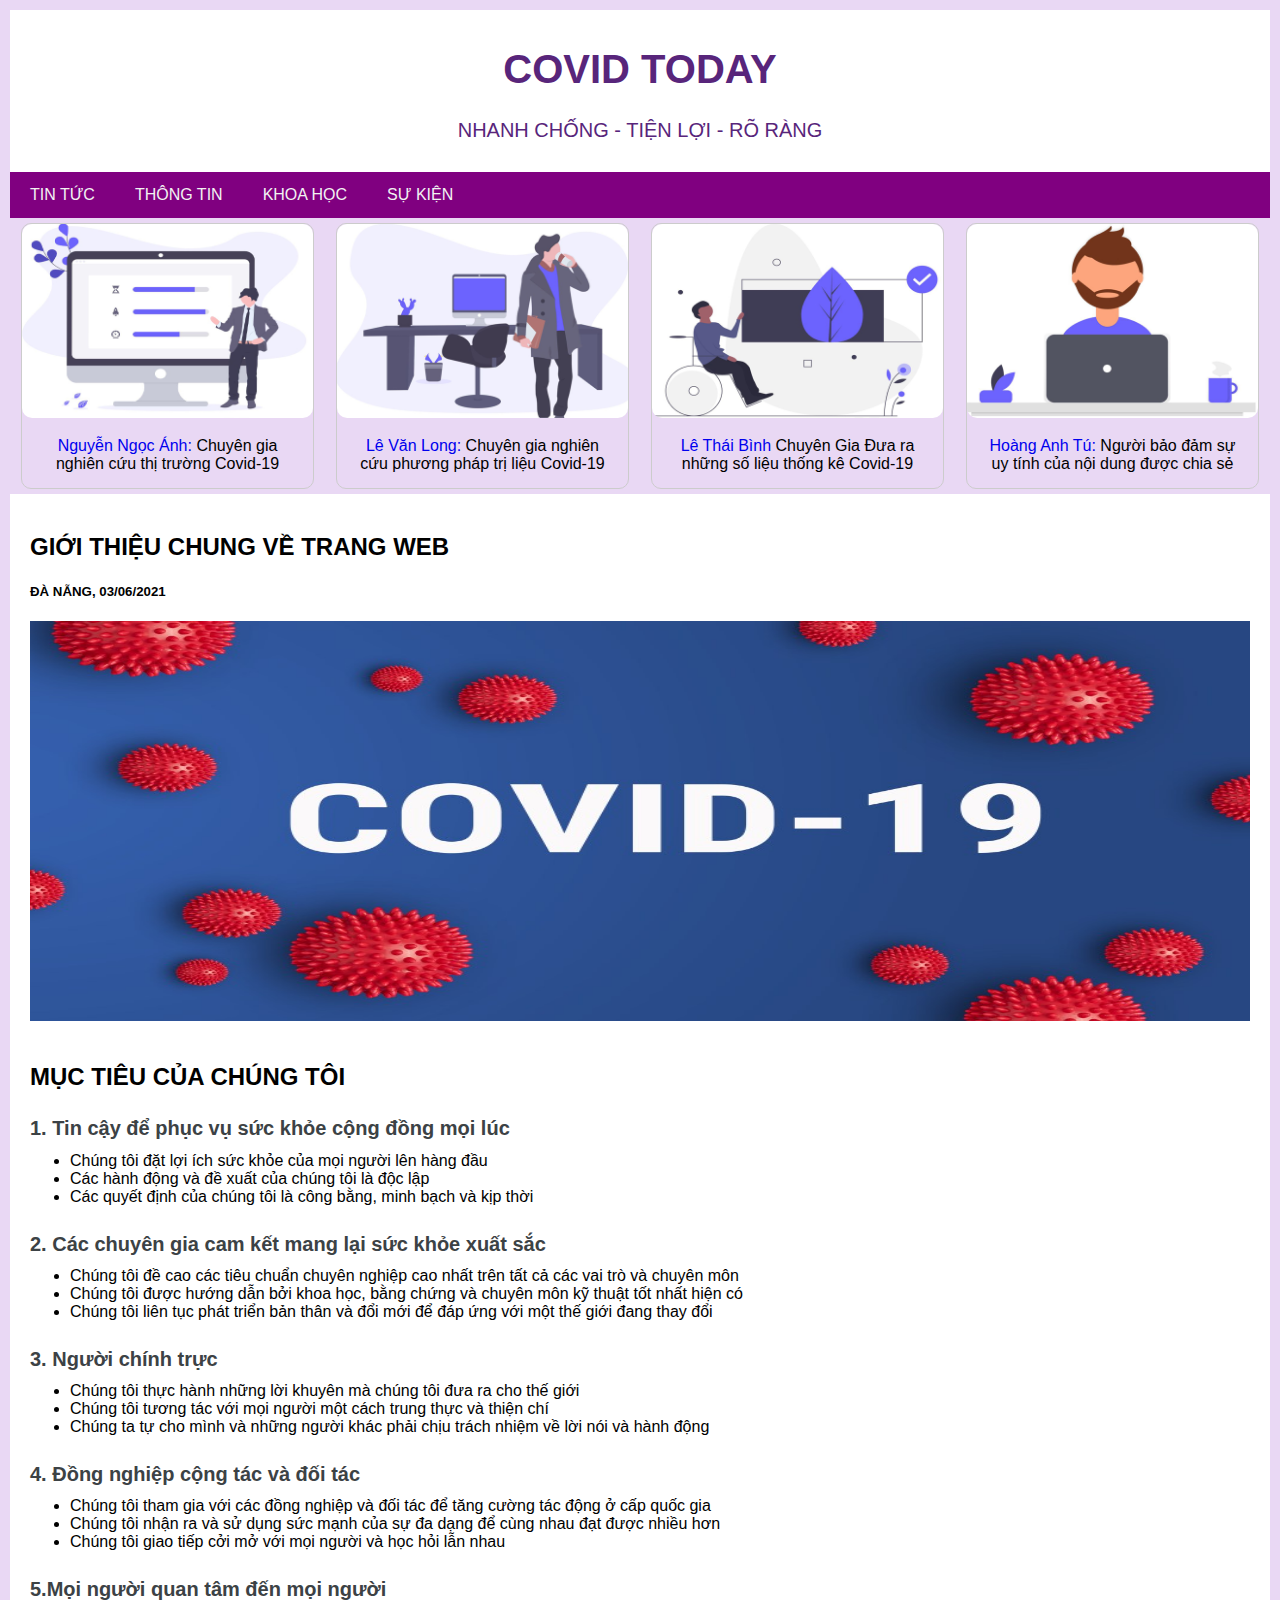
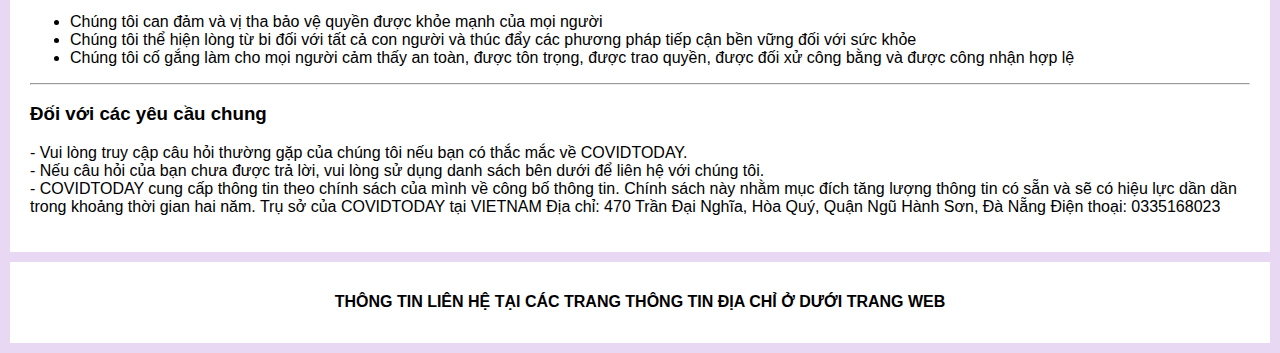
<file: index23.html>
<!DOCTYPE html>
<html>
<head>
<title>Thông tin</title>
<meta charset="UTF-8">
<meta name="viewport" content="width=device-width, initial-scale=1">
<style>
* {
  box-sizing: border-box;
}

/* Style the body */
body {
  font-family: Arial;
  padding: 10px;
  background: #e9d8f4;
  margin: 0;
}

/* Header/logo Title */
.header {
  padding: 10px;
  text-align: center;
  background: white;
  color: #58257b;
}
.header h1 {
  font-size: 40px;
}

.header p {
  font-size: 20px;
}
/* Định dạng navigation bar */
.navbar {
  display: flex;
  background-color: purple;
}

/* Định dạng link điều hướng */
.navbar a {
  color: #f2f2f2;
  padding: 14px 20px;
  text-decoration: none;
  text-align: center;
}

/* Thay đổi màu liên kết khi di chuột qua */
.navbar a:hover {
  background-color: #db7093;
  color: white;
}

/* Column container */
.row {
  display: flex;
  flex-wrap: wrap;
}



/* Cột chính */
.main {
  flex: 100%;
  background-color: white;
  padding: 20px;
}

/* Hình ảnh tượng trưng */
.fakeimg {
  background-color: #baa1cc;
  width: 100%;
  padding: 20px;
}

/* Footer */
.footer {
  padding: 10px;
  text-align: center;
  background: white;
  margin-top: 10px;
}
div.gallery{
  margin: 5px;
  border: 1px solid #ccc;
  float: left;
  /* width: 300px; */
  border-radius: 10px;
}
div.gallery:hover{
  border: 2px solid #777;
}

div.gallery img{
  border-radius: 10px;
  width: 100%;
  height: 100%;
}

div.disc {
  padding: 15px;
  text-align: center; 
}
div.disc span a {
  text-decoration:  none;
}

div.linkface{
  text-decoration: none;
  text-align:  center;

}

.responsive {
  padding: 0 6px;
  float: left;
  width: 24.99999%;
}
@media only screen and (max-width: 700px){
  .responsive{
    width: 49.99999%;
    margin: 6px 0;
  }
}
@media only screen and (max-width: 500px){
  .responsive{
    width: 100%;
  }
}

.clearfix:after{
  content:"";
  clear: both;
  display: table;
}


/* Bố cục linh hoạt: các cột xếp chồng lên nhau thay vì cạnh nhau khi màn hình 
có chiều rộng dưới 600px */
@media screen and (max-width: 600px) {
  .row, .navbar {
    flex-direction: column;
  }
}
</style>
</head>
<body>

<!-- Header -->
<div class="header">
  <h1>COVID TODAY</h1>
  <p>NHANH CHỐNG - TIỆN LỢI - RÕ RÀNG</p>
</div>

<!-- Navigation Bar -->
<div class="navbar">
  <a href="#">TIN TỨC</a>
  <a href="#">THÔNG TIN</a>
  <a href="#">KHOA HỌC</a>
  <a href="#">SỰ KIỆN</a>
</div>

<!-- Nội dung -->
  <div class="responsive">
    <div class="gallery">
      <a href="Images/anh1.JPG">
        <img src="Images/anh1.JPG" width="170" height="170">
      </a>
      <div class="disc"> <span><a target="_blank" href="https://www.facebook.com/profileofme">Nguyễn Ngọc Ánh:</a></span> Chuyên gia nghiên cứu thị trường Covid-19 </div>
    </div>
  </div>

  <div class="responsive">
    <div class="gallery">
      <a href="Images/long1.jpg">
        <img src="Images/long1.jpg" width="170" height="170">
      </a>
     <div class="disc"> <span><a target="_blank" href="https://www.facebook.com/profile.php?id=100041602174887">Lê Văn Long:</a></span> Chuyên gia nghiên cứu phương pháp trị liệu Covid-19 </div>
    </div>  
  </div>

  <div class="responsive">
    <div class="gallery">
      <a href="Images/binh1.jpg">
        <img src="Images/binh1.jpg" width="170" height="170">
      </a>
     <div class="disc">  <span><a target="_blank" href="https://www.facebook.com/winter.soldiers.10690">Lê Thái Bình</a></span> Chuyên Gia Đưa ra những số liệu thống kê Covid-19 </div>
    </div>  
  </div>

  <div class="responsive">
    <div class="gallery">
      <a href="Images/tu1.jpg" >
      <img src="Images/tu1.jpg" width="170" height="170">
      </a>
      <div class="disc"> <span><a target="_blank" href="https://www.facebook.com/profile.php?id=100004985657894">Hoàng Anh Tú:</a></span> Người bảo đảm sự uy tính của nội dung được chia sẻ </div>    </div>
  </div>

  <div class="clearfix"></div>
  <!--Nội dung responsive -->

  <div class="main">
    <h2>GIỚI THIỆU CHUNG VỀ TRANG WEB</h2>
    <h5>ĐÀ NẴNG, 03/06/2021</h5>
    <div> <img src="Images/bg.jpg" width="100%" height="400" alt=""> </div>
   <!--  <p>Form là một phần không thể thiếu trong bất kì loại website nào.</p>
    <p>Ở bài viết này, Quantrimang.com sẽ hướng dẫn bạn cách xây dựng phần 
    giao diện hiển thị của một biểu mẫu cơ bản. Giao diện này có thể được làm 
    khá đẹp mắt với CSS</p> -->
    <br>
    <h2>MỤC TIÊU CỦA CHÚNG TÔI</h2>
<!--     <h5>Quách Tỉnh, 14/02/2019</h5>
    <div class="fakeimg" style="height:200px;">Ảnh</div>
 --> 
  <h4 style="color: #3c4245; font-size: 20px;"> 1. Tin cậy để phục vụ sức khỏe cộng đồng mọi lúc </h4> 
    <ul style="margin-top:-15px;">
      <li>Chúng tôi đặt lợi ích sức khỏe của mọi người lên hàng đầu</li>
      <li> Các hành động và đề xuất của chúng tôi là độc lập </li>
      <li>Các quyết định của chúng tôi là công bằng, minh bạch và kịp thời</li>
    </ul>

  <h4 style="color: #3c4245; font-size: 20px;"> 2. Các chuyên gia cam kết mang lại sức khỏe xuất sắc </h4> 
    <ul style="margin-top:-15px;">
      <li>Chúng tôi đề cao các tiêu chuẩn chuyên nghiệp cao nhất trên tất cả các vai trò và chuyên môn</li>
      <li>Chúng tôi được hướng dẫn bởi khoa học, bằng chứng và chuyên môn kỹ thuật tốt nhất hiện có</li>
      <li>Chúng tôi liên tục phát triển bản thân và đổi mới để đáp ứng với một thế giới đang thay đổi</li>
    </ul>

  <h4 style="color: #3c4245; font-size: 20px;"> 3. Người chính trực</h4> 
    <ul style="margin-top:-15px;">
      <li>Chúng tôi thực hành những lời khuyên mà chúng tôi đưa ra cho thế giới</li>
      <li>Chúng tôi tương tác với mọi người một cách trung thực và thiện chí</li>
      <li>Chúng ta tự cho mình và những người khác phải chịu trách nhiệm về lời nói và hành động</li>
    </ul>

  <h4 style="color: #3c4245; font-size: 20px;"> 4. Đồng nghiệp cộng tác và đối tác</h4> 
    <ul style="margin-top:-15px;">
      <li>Chúng tôi tham gia với các đồng nghiệp và đối tác để tăng cường tác động ở cấp quốc gia</li>
      <li>Chúng tôi nhận ra và sử dụng sức mạnh của sự đa dạng để cùng nhau đạt được nhiều hơn</li>
      <li>Chúng tôi giao tiếp cởi mở với mọi người và học hỏi lẫn nhau</li>
    </ul>

  <h4 style="color: #3c4245; font-size: 20px;"> 5.Mọi người quan tâm đến mọi người</h4> 
    <ul style="margin-top:-15px;">
      <li>Chúng tôi can đảm và vị tha bảo vệ quyền được khỏe mạnh của mọi người</li>
      <li>Chúng tôi thể hiện lòng từ bi đối với tất cả con người và thúc đẩy các phương pháp tiếp cận bền vững đối với sức khỏe</li>
      <li>Chúng tôi cố gắng làm cho mọi người cảm thấy an toàn, được tôn trọng, được trao quyền, được đối xử công bằng và được công nhận hợp lệ</li>
    </ul>

  <hr style="color: 4px solid grey;">
   <h3>Đối với các yêu cầu chung</h3>
    <p >- Vui lòng truy cập câu hỏi thường gặp của chúng tôi nếu bạn có thắc mắc về COVIDTODAY.
    <br>- Nếu câu hỏi của bạn chưa được trả lời, vui lòng sử dụng danh sách bên dưới để liên hệ với chúng tôi. <br>
    - COVIDTODAY cung cấp thông tin theo chính sách của mình về công bố thông tin. Chính sách này nhằm mục đích tăng lượng thông tin có sẵn và sẽ có hiệu lực dần dần trong khoảng thời gian hai năm.

    Trụ sở của COVIDTODAY tại VIETNAM
    Địa chỉ: 470 Trần Đại Nghĩa, Hòa Quý, Quận Ngũ Hành Sơn, Đà Nẵng
    Điện thoại: 0335168023
    </p>
  </div>
</div>

<!-- Footer -->
<div class="footer">
  <h4>THÔNG TIN LIÊN HỆ TẠI CÁC TRANG THÔNG TIN ĐỊA CHỈ Ở DƯỚI TRANG WEB</h4>
</div>

</body>
</html>
</file>
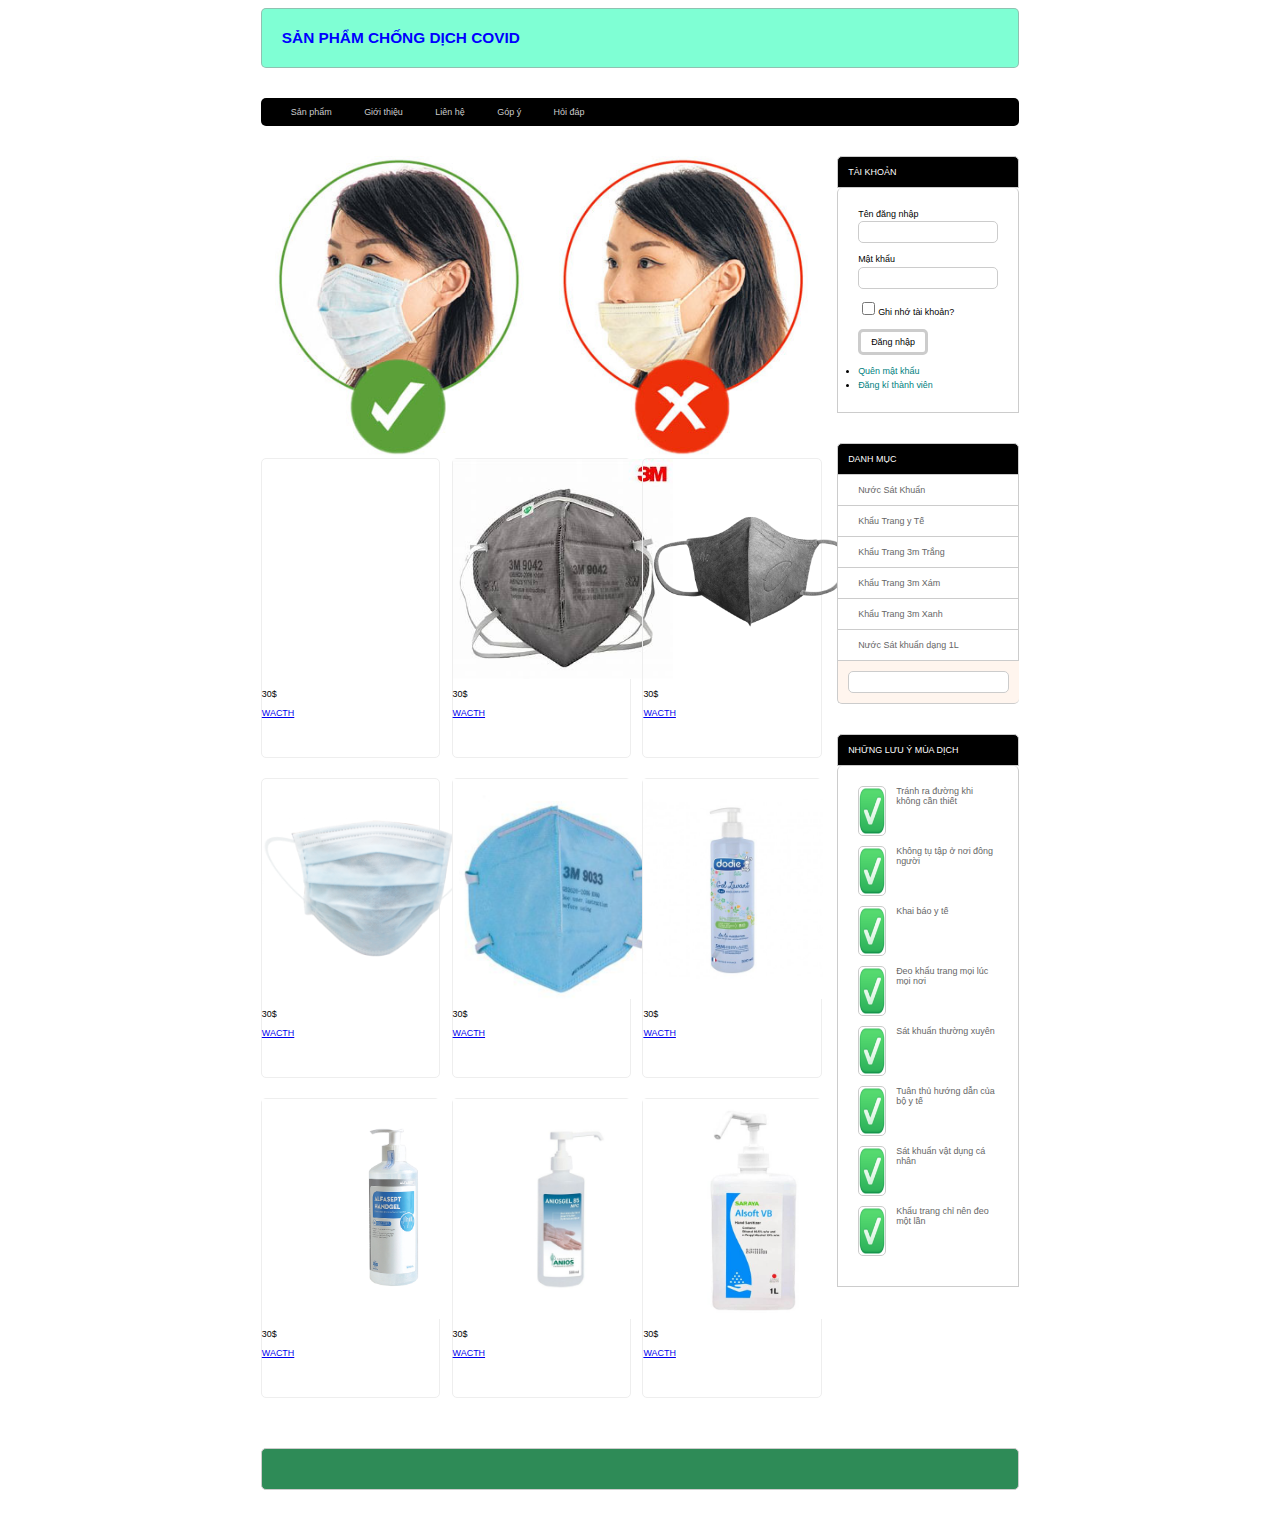
<file: indexx.html>
<!DOCTYPE html>
<html lang="en">
<head>
    <meta charset="UTF-8">
    <meta http-equiv="X-UA-Compatible" content="IE=edge">
    <meta name="viewport" content="width=device-width, initial-scale=1.0">
    <title>Nhu yếu phẩm</title>
    <link rel="stylesheet" href="CSS/stylee.css">
</head>
<body>
        <div class="boxcenter">
            <div class="row mb header">
                <h1>SẢN PHẨM CHỐNG DỊCH COVID</h1>
            </div>
            <div class="row  mb menu">
                <ul>
                    <li><a href="#">Sản phẩm</a></li>
                    <li><a href="#">Giới thiệu</a></li>
                    <li><a href="#">Liên hệ</a></li>
                    <li><a href="#">Góp ý</a></li>
                    <li><a href="#">Hỏi đáp</a></li>
                </ul>
            </div>
            <div class="row mb ">
                <div class="boxtrai mr ">
                    <div class="row">
                        <div class="banner">
                            <img src="Images/khautrang1.jpg" alt="">
                        </div>
                    </div>
                    <div class="row">
                        <div class="boxsp mr">
                            <div class="row img"><imgImages/khautrang3.jpg" alt=""></div>
                            <p>30$</p>
                            <a href="#">WACTH</a>
                        </div>  
                        <div class="boxsp mr">
                            <div class="row img"><img src="Images/khautrang4.jpg" alt=""></div>
                            <p>30$</p>
                            <a href="#">WACTH</a>
                        </div>  
                        <div class="boxsp ">
                            <div class="row img"><img src="Images/khautrang5.png" alt=""></div>
                            <p>30$</p>
                            <a href="#">WACTH</a>
                        </div>  
                        <div class="boxsp mr">
                            <div class="row img"><img src="Images/khautrang6.png" alt=""></div>
                            <p>30$</p>
                            <a href="#">WACTH</a>
                        </div>  
                        <div class="boxsp mr">
                            <div class="row img"><img src="Images/khautrang7.png" alt=""></div>
                            <p>30$</p>
                            <a href="#">WACTH</a>
                        </div>  
                        <div class="boxsp ">
                            <div class="row img"><img src="Images/nuoc1.jpg" alt=""></div>
                            <p>30$</p>
                            <a href="#">WACTH</a>
                        </div>  
                        <div class="boxsp mr">
                            <div class="row img"><img src="Images/nuoc2.jpg" alt=""></div>
                            <p>30$</p>
                            <a href="#">WACTH</a>
                        </div>  
                        <div class="boxsp mr">
                            <div class="row img"><img src="Images/nuoc3.jpg" alt=""></div>
                            <p>30$</p>
                            <a href="#">WACTH</a>
                        </div>  
                        <div class="boxsp ">
                            <div class="row img"><img src="Images/nuoc4.jpg" alt=""></div>
                            <p>30$</p>
                            <a href="#">WACTH</a>
                        </div>  
                    </div>

                </div>
                <div class="boxphai">
                    <div class="row mb ">
                        <div class="boxtitle">TÀI KHOẢN</div>
                        <div class="boxcontent formtaikhoan">
                            <form action="#" method="post">
                                <div class="row mb10">
                                Tên đăng nhập<br>
                                <input type="text" name="User" id="">
                            </div>
                            <div class="row mb10">
                                Mật khẩu<br>
                                <input type="password" name="pass" id=""><br>
                                </div>
                                <div class="row mb10">
                                <input type="checkbox" name="" id="">Ghi nhớ tài khoản?<br></div>
                                <div class="row mb10">
                                <input type="submit" value="Đăng nhập">
                                </div> 
                            </form>
                            <li>
                                <a href="">Quên mật khẩu</a>
                            </li>
                            <li>
                                <a href="">Đăng kí thành viên</a>
                            </li>
                            

                        </div>
                    </div>
                    <div class="row mb ">
                       <div class="boxtitle">DANH MỤC</div>
                        <div class="boxcontent2 menudoc">
                            <ul>   
                                <li>
                                    <a href="">Nước Sát Khuẩn</a>
                                </li>
                                <li>
                                    <a href="">Khẩu Trang y Tế</a>
                                </li>
                                <li>
                                    <a href="">Khẩu Trang 3m Trắng</a>
                                </li>
                                <li>
                                    <a href="">Khẩu Trang 3m Xám</a>
                                </li>
                                <li>
                                    <a href="">Khẩu Trang 3m Xanh</a>
                                </li>
                                <li>
                                    <a href="">Nước Sát khuẩn dạng 1L   </a>
                                </li>
                               
                            </ul>
                        </div>
                        <div class="boxfooter search">
                            <form action="#" method="post">
                                <input type="text" name="" id="">
                            </form>
                        </div>


                    </div>
                    <div class="row ">
                        <div class="boxtitle">NHỮNG LƯU Ý MÙA DỊCH</div>
                        <div class=" row boxcontent">
                            <div class="row mb10 top10">
                                <img src="Images/tich2.png" alt="">
                                <a href="">Tránh ra đường khi không cần thiết</a>
                            </div>
                            <div class="row mb10 top10">
                                <img src="Images/tich2.png" alt="">
                                <a href="">Không tụ tập ở nơi đông người</a>
                            </div>
                            <div class="row mb10 top10">
                                <img src="Images/tich2.png" alt="">
                                <a href="">Khai báo y tế </a>
                            </div>
                            <div class="row mb10 top10">
                                <img src="Images/tich2.png" alt="">
                                <a href="">Đeo khẩu trang mọi lúc mọi nơi</a>
                            </div>
                            <div class="row mb10 top10">
                                <img src="Images/tich2.png" alt="">
                                <a href="">Sát khuẩn thường xuyên</a>
                            </div>
                            <div class="row mb10 top10">
                                <img src="Images/tich2.png" alt="">
                                <a href="">Tuân thủ hướng dẫn của bộ y tế </a>
                            </div>
                            <div class="row mb10 top10">
                                <img src="Images/tich2.png" alt="">
                                <a href="">Sát khuẩn vật dụng cá nhân </a>
                            </div>
                            <div class="row mb10 top10">
                                <img src="Images/tich2.png" alt="">
                                <a href="">Khẩu trang chỉ nên đeo một lần</a>
                            </div>
                        </div>
                    </div>

                </div>
            </div>
            <div class="row mb footer">          
            </div>
        </div>  
</body>
</html>
</file>
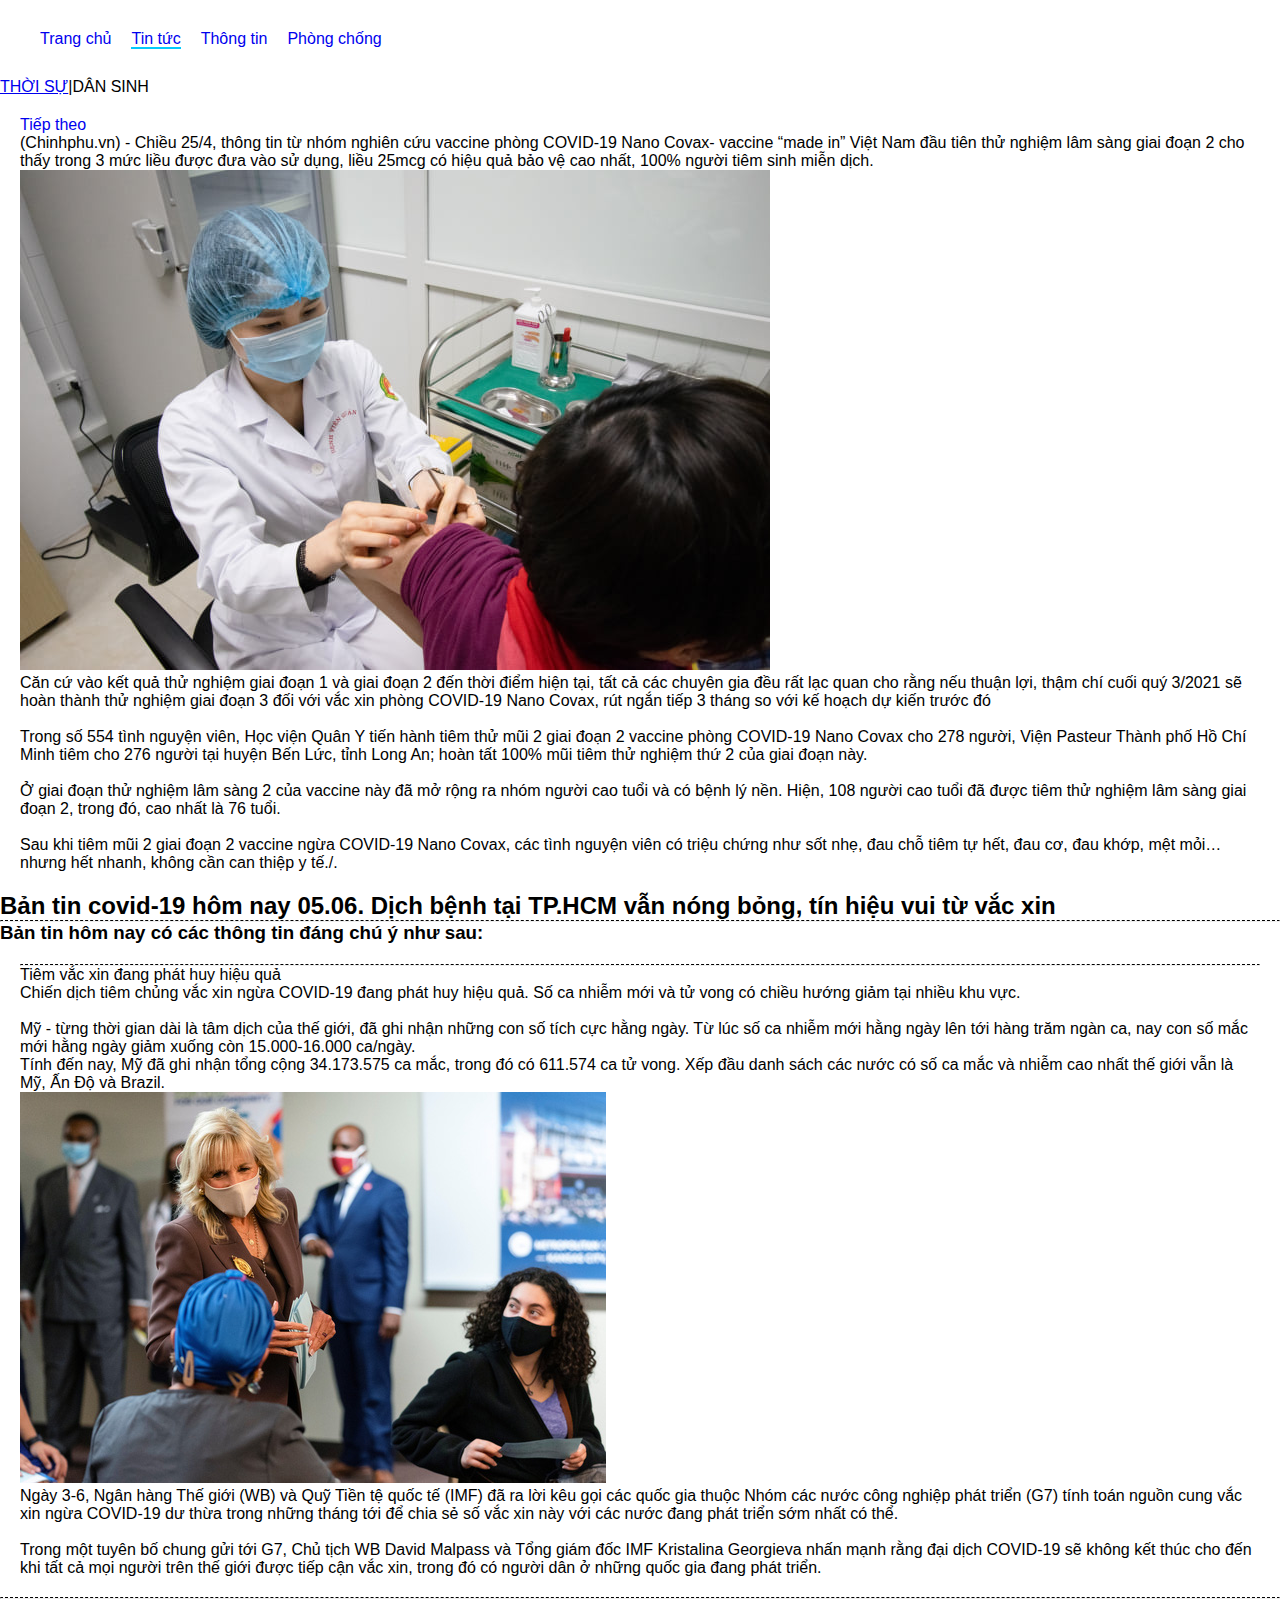
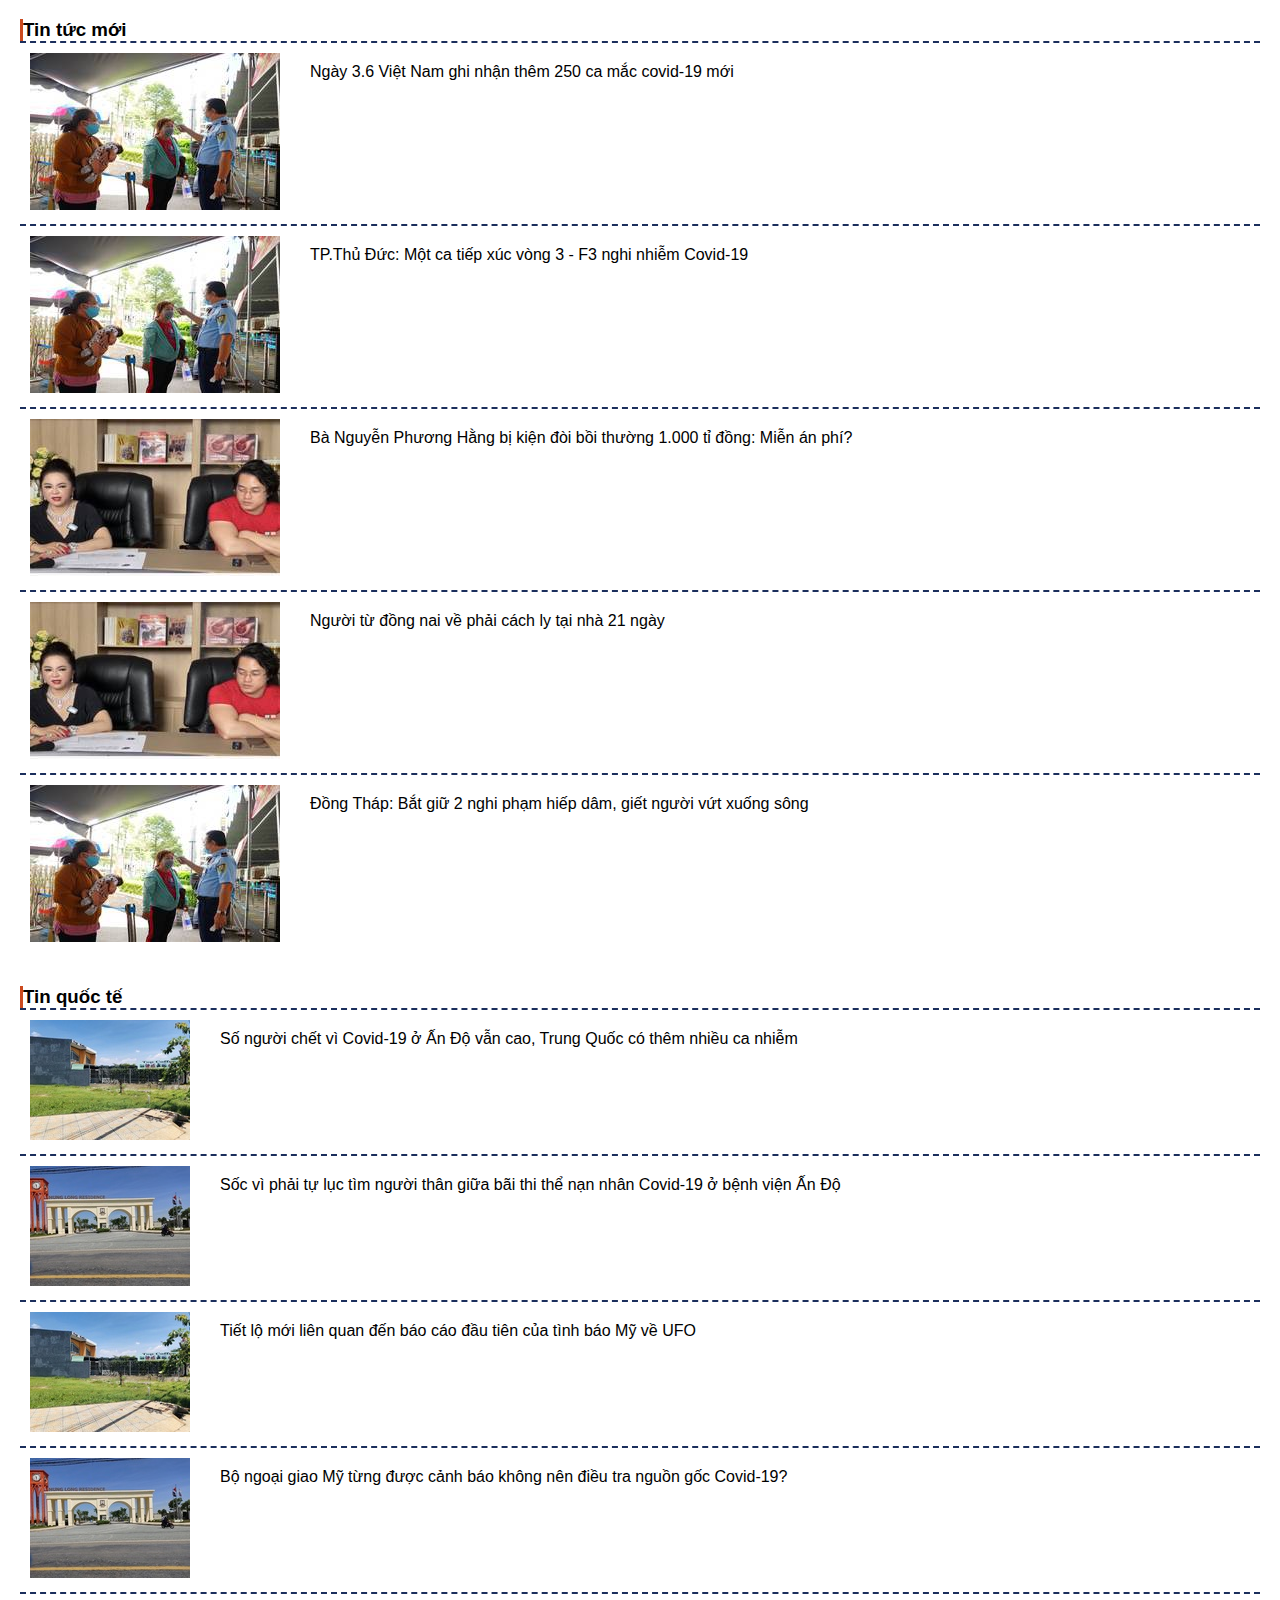
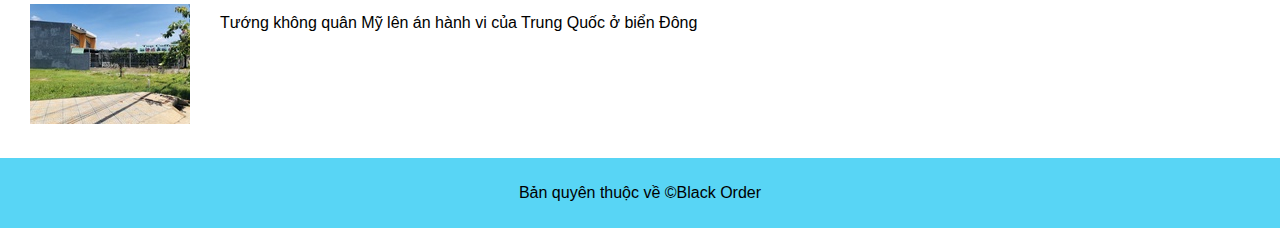
<file: info.html>
<!DOCTYPE html>
<html>
<head>
	<meta charset="utf-8">
	<title>Thông tin</title>
	<link rel="stylesheet" type="text/css" href="CSS/styleInfo.css">
	<link rel="stylesheet" href="https://use.fontawesome.com/releases/v5.7.0/css/all.css"
    integrity="sha384-lZN37f5QGtY3VHgisS14W3ExzMWZxybE1SJSEsQp9S+oqd12jhcu+A56Ebc1zFSJ" crossorigin="anonymous">
    <link href="https://cdn.jsdelivr.net/npm/bootstrap@5.0.1/dist/css/bootstrap.min.css" rel="stylesheet" integrity="sha384-+0n0xVW2eSR5OomGNYDnhzAbDsOXxcvSN1TPprVMTNDbiYZCxYbOOl7+AMvyTG2x" crossorigin="anonymous">
</head>
<body>
	<header>
		<div class="navigation">
			<nav class="navi">
			<ul class="nav-bar">
				<li class="nav-item">
					<a class="nav-link" href="index.html"><i class="fa fa-bars"></i>
						Trang chủ
					</a>
				</li>
				<li class="nav-item">
					<a style="border-bottom: 2px solid #03cafc;" class="nav-link" href="#"><i class="far fa-newspaper"></i>
						Tin tức
					</a>
				</li>
				<li class="nav-item">
					<a class="nav-link" href="index23.html"><i class="fab fa-hotjar"></i>
						Thông tin
					</a>
				</li>
				<li class="nav-item">
					<a class="nav-link" href="indexx.html"><i class="fas fa-user-nurse"></i>
						Phòng chống
					</a>
				</li>
			</ul>
			</nav>
		</div>
	</header>
	<!--Hot news-->
	<div class="container">
		<div class="row">
			<div class="col-8">
				<span><a href="#">THỜI SỰ</a>|DÂN SINH</span>
				<div class="bucket">
					<a href="#" style="text-decoration: none;"><i class="fas fa-angle-double-right"></i>Tiếp theo</a>
			  	<p>(Chinhphu.vn) - Chiều 25/4, thông tin từ nhóm nghiên cứu vaccine phòng COVID-19 Nano Covax- vaccine “made in” Việt Nam đầu tiên thử nghiệm lâm sàng giai đoạn 2 cho thấy trong 3 mức liều được đưa vào sử dụng, liều 25mcg có hiệu quả bảo vệ cao nhất, 100% người tiêm sinh miễn dịch.<br></p>
			  	<img src="Images/oke.jpg">
			  	<p>Căn cứ vào kết quả thử nghiệm giai đoạn 1 và giai đoạn 2 đến thời điểm hiện tại, tất cả các chuyên gia đều rất lạc quan cho rằng nếu thuận lợi, thậm chí cuối quý 3/2021 sẽ hoàn thành thử nghiệm giai đoạn 3 đối với vắc xin phòng COVID-19 Nano Covax, rút ngắn tiếp 3 tháng so với kế hoạch dự kiến trước đó
			  		<br><br>
				Trong số 554 tình nguyện viên, Học viện Quân Y tiến hành tiêm thử mũi 2 giai đoạn 2 vaccine phòng COVID-19 Nano Covax cho 278 người, Viện Pasteur Thành phố Hồ Chí Minh tiêm cho 276 người tại huyện Bến Lức, tỉnh Long An; hoàn tất 100% mũi tiêm thử nghiệm thứ 2 của giai đoạn này.
					<br><br>
				Ở giai đoạn thử nghiệm lâm sàng 2 của vaccine này đã mở rộng ra nhóm người cao tuổi và có bệnh lý nền. Hiện, 108 người cao tuổi đã được tiêm thử nghiệm lâm sàng giai đoạn 2, trong đó, cao nhất là 76 tuổi. 
					<br><br>
				Sau khi tiêm mũi 2 giai đoạn 2 vaccine ngừa COVID-19 Nano Covax, các tình nguyện viên có triệu chứng như sốt nhẹ, đau chỗ tiêm tự hết, đau cơ, đau khớp, mệt mỏi… nhưng hết nhanh, không cần can thiệp y tế./.
			  	</div>
			  	<h2>Bản tin covid-19 hôm nay 05.06. Dịch bệnh tại TP.HCM vẫn nóng bỏng, tín hiệu vui từ vắc xin</h2>
			  	<hr style="border-top: 1px dashed #000;">
			  	<h3>Bản tin hôm nay có các thông tin đáng chú ý như sau:</h3>
			  	<div class="bucket">
			  	<hr style="border-top: 1px dashed #000;">
			  	<p>Tiêm vắc xin đang phát huy hiệu quả</p>
			  	<p>Chiến dịch tiêm chủng vắc xin ngừa COVID-19 đang phát huy hiệu quả. Số ca nhiễm mới và tử vong có chiều hướng giảm tại nhiều khu vực.<br><br>

				Mỹ - từng thời gian dài là tâm dịch của thế giới, đã ghi nhận những con số tích cực hằng ngày. Từ lúc số ca nhiễm mới hằng ngày lên tới hàng trăm ngàn ca, nay con số mắc mới hằng ngày giảm xuống còn 15.000-16.000 ca/ngày. <br>

				Tính đến nay, Mỹ đã ghi nhận tổng cộng 34.173.575 ca mắc, trong đó có 611.574 ca tử vong. Xếp đầu danh sách các nước có số ca mắc và nhiễm cao nhất thế giới vẫn là Mỹ, Ấn Độ và Brazil.</p>
			  	<img src="Images/w.jpg">
			  	<p>Ngày 3-6, Ngân hàng Thế giới (WB) và Quỹ Tiền tệ quốc tế (IMF) đã ra lời kêu gọi các quốc gia thuộc Nhóm các nước công nghiệp phát triển (G7) tính toán nguồn cung vắc xin ngừa COVID-19 dư thừa trong những tháng tới để chia sẻ số vắc xin này với các nước đang phát triển sớm nhất có thể.<br><br>

				Trong một tuyên bố chung gửi tới G7, Chủ tịch WB David Malpass và Tổng giám đốc IMF Kristalina Georgieva nhấn mạnh rằng đại dịch COVID-19 sẽ không kết thúc cho đến khi tất cả mọi người trên thế giới được tiếp cận vắc xin, trong đó có người dân ở những quốc gia đang phát triển.</p>
			  	</div>
			  	<hr style="border-top: 1px dashed #000;">
			  	
			</div>

			<div class="col-4">
			  	<div class="list-new">
			  		<h3 style="border-left: 3px solid #cc4a1f;">Tin tức mới</h3>
			  		<div class="devide"></div>
			  		<div class="box-new">
			  			<div class="box-img">
			  				<img src="Images/3.jpeg">
			  			</div>
			  			<div class="box-content">
			  				<a href="#"><i class="fas fa-chevron-right"></i>Ngày 3.6 Việt Nam ghi nhận thêm 250 ca mắc covid-19 mới</a>
			  			</div>
			  		</div>

			  		<div class="devide"></div>
			  		<div class="box-new">
			  			<div class="box-img">
			  				<img src="Images/3.jpeg">
			  			</div>
			  			<div class="box-content">
			  				<a href="#"><i class="fas fa-chevron-right"></i>TP.Thủ Đức: Một ca tiếp xúc vòng 3 - F3 nghi nhiễm Covid-19</a>
			  			</div>
			  		</div>

			  		<div class="devide"></div>
			  		<div class="box-new">
			  			<div class="box-img">
			  				<img src="Images/7.jpeg">
			  			</div>
			  			<div class="box-content">
			  				<a href="#"><i class="fas fa-chevron-right"></i>Bà Nguyễn Phương Hằng bị kiện đòi bồi thường 1.000 tỉ đồng: Miễn án phí?</a>
			  			</div>
			  		</div>

			  		<div class="devide"></div>
			  		<div class="box-new">
			  			<div class="box-img">
			  				<img src="Images/7.jpeg">
			  			</div>
			  			<div class="box-content">
			  				<a href="#"><i class="fas fa-chevron-right"></i>Người từ đồng nai về phải cách ly tại nhà 21 ngày</a>
			  			</div>
			  		</div>

			  		<div class="devide"></div>
			  		<div class="box-new">
			  			<div class="box-img">
			  				<img src="Images/5.jpeg">
			  			</div>
			  			<div class="box-content">
			  				<a href="#"><i class="fas fa-chevron-right"></i>Đồng Tháp: Bắt giữ 2 nghi phạm hiếp dâm, giết người vứt xuống sông</a>
			  			</div>
			  		</div>

			  	</div>

			  	<!---->

			  	<div class="list-new">
			  		<h3 style="border-left: 3px solid #cc4a1f;">Tin quốc tế</h3>
			  		<div class="devide"></div>
			  		<div class="box-new">
			  			<div class="box-img">
			  				<img src="Images/33.jpg">
			  			</div>
			  			<div class="box-content">
			  				<a href="#"><i class="fas fa-chevron-right"></i>Số người chết vì Covid-19 ở Ấn Độ vẫn cao, Trung Quốc có thêm nhiều ca nhiễm</a>
			  			</div>
			  		</div>

			  		<div class="devide"></div>
			  		<div class="box-new">
			  			<div class="box-img">
			  				<img src="Images/22.jpg">
			  			</div>
			  			<div class="box-content">
			  				<a href="#"><i class="fas fa-chevron-right"></i>Sốc vì phải tự lục tìm người thân giữa bãi thi thể nạn nhân Covid-19 ở bệnh viện Ấn Độ</a>
			  			</div>
			  		</div>

			  		<div class="devide"></div>
			  		<div class="box-new">
			  			<div class="box-img">
			  				<img src="Images/33.jpg">
			  			</div>
			  			<div class="box-content">
			  				<a href="#"><i class="fas fa-chevron-right"></i>Tiết lộ mới liên quan đến báo cáo đầu tiên của tình báo Mỹ về UFO</a>
			  			</div>
			  		</div>

			  		<div class="devide"></div>
			  		<div class="box-new">
			  			<div class="box-img">
			  				<img src="Images/22.jpg">
			  			</div>
			  			<div class="box-content">
			  				<a href="#"><i class="fas fa-chevron-right"></i>Bộ ngoại giao Mỹ từng được cảnh báo không nên điều tra nguồn gốc Covid-19?</a>
			  			</div>
			  		</div>

			  		<div class="devide"></div>
			  		<div class="box-new">
			  			<div class="box-img">
			  				<img src="Images/33.jpg">
			  			</div>
			  			<div class="box-content">
			  				<a href="#"><i class="fas fa-chevron-right"></i>Tướng không quân Mỹ lên án hành vi của Trung Quốc ở biển Đông</a>
			  			</div>
			  		</div>

			  	</div>
			</div>
		</div>
	</div>
	<div class="container-fluid">
		<footer class="footer">
		Bản quyên thuộc về &copyBlack Order
		</footer>	
	</div>
	<script src="JS/myScript.js"></script>
</body>
</html>
</file>
<file: CSS/stylee.css>
*{
    box-sizing: border-box;
    font-family: sans-serif;
    font-size: 0.7vw;
}
.boxcenter{
    width:60%;
    margin: 0 auto;
}
.row{
    float:left;
    width: 100%;
}
.mb{
    margin-bottom: 30px;
}
.mb10{
    margin-bottom: 10px;
}
.mr{
    margin-right: 2%;
}
.demo{
    background-color: blueviolet ;
    min-height: 100px;
}
.header{
    background-color: aquamarine;
    border: 1px #9999 solid;
    font-size: 00.8vw;
    color: blue;
    border-radius: 5px;
}
.header h1{
    margin: 20px;
    font-size: 1.2vw;
}
.menu{
    background-color:black;
    color: #ccc;
    border-radius: 5px ;
}
.boxtrai{
    float:left;
    width: 74%;
}
.boxphai{
    float:left;
    width: 24%;
}
.footer{
    background-color: seagreen;
    border: 1px #ccc solid;
    color:black;
    border-radius: 5px;
    padding: 20px;
}
.boxtitle{
    color: #FFF;;
    background-color: black;
    padding: 10px;
    border-top-left-radius: 5px;
    border-top-right-radius: 5px;
    border:1px #ccc solid;
    
}
.boxcontent{
    border-left: 1px #ccc solid;
    border-right:1px #ccc solid;
    border-bottom:1px #ccc solid;
    border-top-left-radius: 5px;
    border-top-right-radius: 5px;
    min-height: 200px;
    padding: 20px;
}
.boxcontent2{
    border-left: 1px #ccc solid;
    border-right:1px #ccc solid;
    background-color: #EEE;
}
.boxfooter{
    background-color: seashell;
    padding: 10px;
    border-bottom-left-radius: 5px;
    border-bottom-right-radius: 5px;
    border-left:1px #ccc solid;
    border-right-color:1px #ccc solid;
    border-bottom:1px #ccc solid;
    
}
.banner{
    min-height: 300px;
    width: 100%;
    text-align: center;
}
.banner img{
    height: 300px;

}
.boxsp{
    float:left;
    width: 32%;
    min-height: 300px;
    border:1px #eee solid;
    border-radius: 5px;
    margin-bottom: 20px;
}
.boxsp .img{
    min-height: 230px;
    text-align: center;
}
.img img{
    height: 220px;
}
.menu ul{
    padding: 0px 15px;
}
.menu ul li{
    list-style-type: none ;
    display: inline;
    padding: 0px 15px;
}
.menu ul li a{
    color: #ccc;
    text-decoration: none;
    transition: 0.5s;
}
.menu ul li a:hover { 
    color: #ccc;
    font-size: 0.8vw;
/* box tai khoan*/
}
.formtaikhoan{
    line-height: 150%;
}
.formtaikhoan input[type="text"],
.formtaikhoan input[type="password"],
.frmcontent input[type="text"] { 
    width: 100%;
    border: 1px #ccc solid;
    padding: 5px 10px;
    border-radius: 5px;
}
.formtaikhoan input[type="checkbox"]{
    border-radius: 5px;
}
.formtaikhoan input[type="submit"],
.frmcontent input[type="submit"],
.frmcontent input[type="reset"],
.frmcontent input[type="button"]{
    padding: 5px 10px;
    border-radius: 5px;
    background-color:white;
    border:#ccc solid;
}
.formtaikhoan input[type="submit"]:hover,
.frmcontent input[type="submit"]:hover,
.frmcontent input[type="reset"]:hover,
.frmcontent input[type="button"]:hover{
    background-color:#ccc;
    
}
.formtaikhoan li a{
    color: teal;
    text-decoration: none;

}
.formtaikhoan li a:hover{
    color: #050;
    text-decoration: underline;

}
.menudoc ul{
    margin: 0;
    list-style-type: none;
    padding: 0;
}
.menudoc ul li{
    padding: 10px 20px;
    background-color: #FFF;
    border-bottom:1px #CCC solid;

}
.menudoc ul li a{
    color: #666;
    text-decoration: none;
}
.menudoc ul li:hover{
background-color: #CCC;
}
.search input[type="text"]{
    width: 100%;
    padding: 5px 10px;
    background-color: #FFF;
    border:1px #CCC solid;
    border-radius: 5px;
}
.top10 img{
    width: 20%;
    height: 50px;
    float:left;
    margin-right: 10px;
    border-radius: 5px;
    border:1px #CCC solid;

    
}
.top10 a{
    color:#666;
    text-decoration: none;
}
.top10 a:hover{
    color:#000;
    text-decoration: none;
}
.headeradmin{
    background-color: #EEE;
    border: 1px #ccc solid;
    color: #666 ;
    border-radius: 5px;
    padding: 0px 20px;
}
.headeradmin h1{
    font-size: 2vw;
}
.frmtitle{
    background-color: #EEE;
    border: 1px #ccc solid;
    color: #666 ;
    border-radius: 5px;
    padding: 0px 20px;

}
.frmcontent{
    padding: 20px 0px;

}
.frmdanhsachloai table{
    width: 100%;
    border-collapse:collapse;
  
}
.frmdanhsachloai table th:nth-child(1){
    width: 10%;
    padding: 20px;
    background-color: #ccc;
}
.frmdanhsachloai table th:nth-child(2){
    width: 30%;
    background-color: #ccc;
}
.frmdanhsachloai table th:nth-child(3){
    width: 40%;
    background-color: #ccc;
}
.frmdanhsachloai table th:nth-child(4){
    width: 20%;
    background-color: #ccc;
}
.frmdanhsachloai table td{
    padding: 10px 20px;
    border:1px #ccc solid;


}
</file>
<file: CSS/styleInfo.css>
* {
	margin: 0;
	padding: 0;
	box-sizing: border-box;
	font-family: Tahoma, sans-serif;
}

p{
	justify-content: center;
}

/*Navigation*/
header{
	margin-inline: 10px;
}

.navigation{
	display: flex;
	align-items: center;
}

.navi{
	display: inline-block;
	margin: 10px;
	padding: 10px;
	width: 65%;
	border-radius: 5px;
	max-height: 80px;
	margin-right: 10px;
}

.nav-bar{
	list-style-type: none;
	overflow: hidden;
}

.nav-item{
	float: left;
	padding: 10px;
}

.nav-item a{
	text-decoration: none;
}

.nav-item a:hover{
	background-color: #5195c9;
	padding: 10px;
	border-radius: 5px;
}


/*Hot news*/

.hot-new{
	padding: 20px;
	margin: 20px;
	background-color: #74e8fc;
}

.hot-new-table{
	display: flex;
}

.hot-new-show{
	flex: 30%;
}

.hot-new-box{
	display: flex;
}

.hot-new-box-img{
	flex: 30%;
}

.hot-new-box-img img{
	width: 100%;
}

.hot-new-box-content{
	flex: 70%;
	margin-left: 20px;
}

.hot-new-read{
	flex: 50%;
	margin: 10px;
}

.hot-new-read img{
	width: 300px;
}

.hot-new-list{
	flex: 20%;
}

.bucket{
	margin: 10px;
	padding: 10px;
}

.devide{
	border-bottom: 2px dashed #1b2e5c;
}

.list-new{
	padding: 10px;
	margin: 10px;
}

.box-new{
	display: flex;
}

.box-img img{
	flex: 30%;
	padding: 10px;
	width: 100%;
}

.box-content{
	flex: 70%;
	margin: 10px;
	padding: 10px;
}

.box-content a{
	text-decoration: none;
	color: #000;
}

.box-content a: hover{
	cursor: pointer;
}

.footer{
	height: 70px;
	background-color: #58d5f5;
	display: flex;
	align-items: center;
	justify-content: center;
}
</file>
